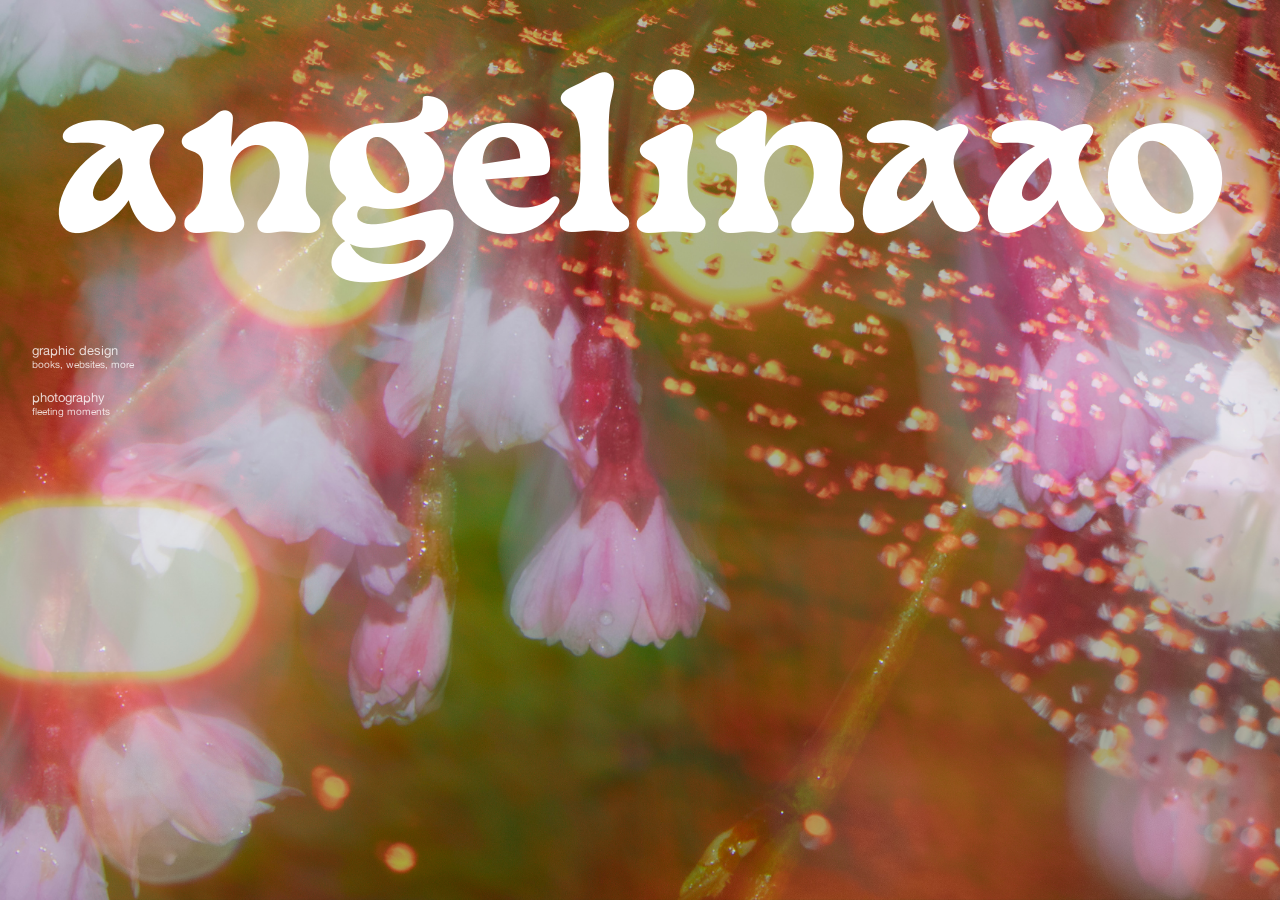
<file: index.html>
<!DOCTYPE html>
<html>
<head>
    <meta charset="utf-8">
    <meta http-equiv="X-UA-Compatible" content="IE=edge">
    <title>Angelina Ao Portfolio</title>
<link rel="icon" type="image/png" href="favicon.png">
<link rel="apple-touch-icon" href="favicon.png">
    <meta name="description" content="">
    <meta name="viewport" content="width=device-width, initial-scale=1, shrink-to-fit=no, viewport-fit=cover">
    <link rel="stylesheet" href="hpage/hpage.css">
</head>
<body>
    <div class="landingone">
        <!-- Default landing image -->
        <img src="hpage/image%201.jpg" data-top-color="rgb(119, 90, 38)" alt="landing image" class="landing-default">
        
        <!-- Photography carousel images (hidden by default) -->
        <img src="hpage/carousel/after_4_port.jpg" data-top-color="rgb(11, 32, 35)" alt="photography 1" class="carousel-image photo-carousel active" data-index="0">
        <img src="hpage/carousel/single_6.5_port.jpg" data-top-color="rgb(69, 81, 82)" alt="photography 2" class="carousel-image photo-carousel" data-index="1">
        <img src="hpage/carousel/single_2_port.jpg" data-top-color="rgb(103, 124, 120)" alt="photography 3" class="carousel-image photo-carousel" data-index="2">
        <img src="hpage/carousel/home_1.jpg" data-top-color="rgb(124, 135, 136)" alt="photography 4" class="carousel-image photo-carousel" data-index="3">
        <img src="hpage/carousel/lsf_1_port.jpg" data-top-color="rgb(233, 183, 162)" alt="photography 5" class="carousel-image photo-carousel" data-index="4">
        <img src="hpage/carousel/photo_1_port.jpg" data-top-color="rgb(223, 224, 214)" alt="photography 6" class="carousel-image photo-carousel" data-index="5">
        <img src="hpage/carousel/photo_11_port.jpg" data-top-color="rgb(155, 154, 146)" alt="photography 7" class="carousel-image photo-carousel" data-index="6">
        <img src="hpage/carousel/home_2.jpg" data-top-color="rgb(205, 224, 233)" alt="photography 8" class="carousel-image photo-carousel" data-index="7">

        <!-- Graphic design carousel images (hidden by default) -->
        <img src="hpage/carousel/gd_1.jpg" data-top-color="rgb(141, 131, 126)" alt="graphic design 1" class="carousel-image gd-carousel active" data-index="0">
        <img src="hpage/carousel/gd_2.jpg" data-top-color="rgb(57, 94, 51)" alt="graphic design 2" class="carousel-image gd-carousel" data-index="1">
        <img src="hpage/carousel/gd_3.jpg" data-top-color="rgb(128, 128, 130)" alt="graphic design 3" class="carousel-image gd-carousel" data-index="2">
        <img src="hpage/carousel/corps_1_port.jpg" data-top-color="rgb(70, 71, 70)" alt="graphic design 4" class="carousel-image gd-carousel" data-index="3">
        <img src="hpage/carousel/gd_5.jpg" data-top-color="rgb(246, 246, 252)" alt="graphic design 5" class="carousel-image gd-carousel" data-index="4">

        <!-- Large centered title -->
        <p class="large-title">angelinaao</p>
        
        <!-- Small upper-left title (appears on hover) -->
        <p class="small-title">aa</p>
    </div>

    <div class="landingcontainer">
        <div class="graphicdesign" id="graphicdesign-trigger">
            <h3>graphic design</h3>
            <p>books, websites, more</p>
        </div>
        <div class="photography" id="photography-trigger">
            <h3>photography</h3>
            <p>fleeting moments</p>
        </div>
    </div>

    <script src="hpage/hpage.js"></script>
</body>
</html>
</file>
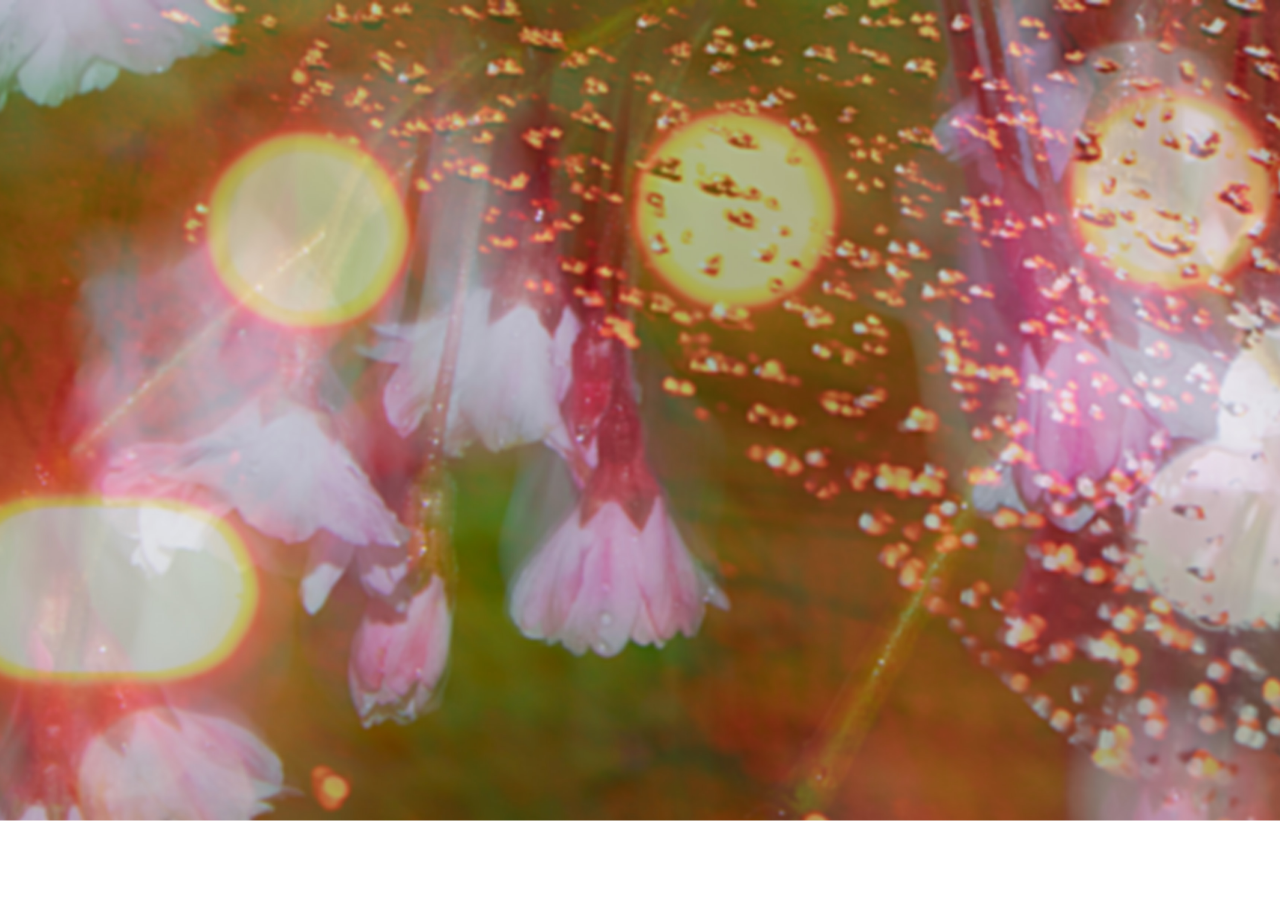
<file: hpage/hpage.html>
<!DOCTYPE html>
<html>
<head>
<meta charset="utf-8">
<title>Angelina Ao Portfolio</title>
<!-- The home page moved to the site's main index.html; forward old links there -->
<meta http-equiv="refresh" content="0; url=../index.html">
<link rel="canonical" href="../index.html">
</head>
<body style="background: white;"></body>
</html>
</file>
<file: hpage/hpage.css>
* {
    margin: 0px;
    box-sizing: border-box;
}

.landingone {
    position: relative;
}

.landingone img {
    max-width: 100%;
    height: 100vh;
    width: 100%;
    object-fit: cover;
    display: block;
    position: absolute;
    top: 0;
    left: 0;
}

/* Default landing image - always visible unless hovering */
.landingone img.landing-default {
    opacity: 1;
    z-index: 1;
}

/* Carousel images - hidden by default */
.landingone img.carousel-image {
    opacity: 0;
    z-index: 0;
}

.landingone img.carousel-image.active {
    opacity: 1;
}

.landingone img.gd-4 {
    object-position: center 75%;
}

@font-face {
    font-family: "Basteleur Bold";
    src: url("../fonts/webfonts/Basteleur-Bold.woff2") format("woff2"),
         url("../fonts/webfonts/Basteleur-Bold.woff") format("woff");
    font-weight: bold;
    font-style: normal;
}

/* Alte Haas Grotesk, shared with the graphic design page */
@font-face {
    font-family: "Alte Haas Grotesk";
    src: url("../graphicdesign/fonts/AlteHaasGroteskRegular.ttf") format("truetype");
    font-weight: 400;
}

@font-face {
    font-family: "Alte Haas Grotesk";
    src: url("../graphicdesign/fonts/AlteHaasGroteskBold.ttf") format("truetype");
    font-weight: 700;
}

/* Large centered angelinaao */
.landingone p.large-title {
    position: fixed;
    font-family: "Basteleur Bold", serif;
    font-size: 15vw;
    top: 7vh;
    color: white;
    padding-left: 4vw;
    letter-spacing: -0.03em;
    z-index: 10;
}

/* Small upper-left angelinaao (hidden by default) */
.landingone p.small-title {
    position: fixed;
    font-family: "Basteleur Bold", serif;
    font-size: 2vw;
    top: 2.5vh;
    left: 2.5vw;
    color: white;
    letter-spacing: -0.03em;
    z-index: 10;
    opacity: 0;
    cursor: pointer; /* Make it clear it's clickable */
}

/* Show small title on hover */
.landingone p.small-title.visible {
    opacity: 1;
}

/* Add hover effect to small title */
.landingone p.small-title.visible:hover {
    opacity: 0.7;
}

.photography h3 {
    font-family: "Alte Haas Grotesk", sans-serif;
    font-weight: 500;
    font-size: 1vw;
    opacity: 0.8;
    cursor: pointer;
}

.photography:hover h3 {
    font-weight: 700;
    opacity: 1;
}

.photography p {
    font-family: "Alte Haas Grotesk", sans-serif;
    font-weight: 400;
    font-size: 0.8vw;
    opacity: 0.8;
}

.graphicdesign h3 {
    font-family: "Alte Haas Grotesk", sans-serif;
    font-weight: 500;
    font-size: 1vw;
    opacity: 0.8;
    cursor: pointer;
}

.graphicdesign:hover h3 {
    font-weight: 700;
    opacity: 1;
}

.graphicdesign.active h3 {
    font-weight: 700;
    opacity: 1;
}

.graphicdesign p {
    font-family: "Alte Haas Grotesk", sans-serif;
    font-weight: 400;
    font-size: 0.8vw;
    opacity: 0.8;
}

.landingcontainer {
    top: 38vh;
    position: fixed;
    color: white;
    margin-left: 2.5vw;
    z-index: 10;
}

.graphicdesign {
    padding-bottom: 2vh;
    cursor: pointer;
}

.photography {
    cursor: pointer;
}
.photography.active h3 {
    font-weight: 700;
    opacity: 1;
}
/* ---------- Phones: full-bleed landing screen ---------- */
@media (max-width: 768px) {
    /* Safari shows a flat colour strip above a page that is scrolled all the
       way to the top. So the photo is made --lift taller at the top and the
       page starts scrolled down by --lift (hpage.js), which puts the top of
       the photo under the clock and address bar. Text is pushed down by the
       same amount, so it stays exactly where it was on screen. */
    :root {
        --lift: 150px;
    }

    html {
        overscroll-behavior: none;
        /* fallback tint for that strip, matched to each photo by hpage.js */
        background-color: black;
    }

    body {
        overscroll-behavior: none;
    }

    /* a normal block (not pinned: Safari won't draw pinned things under its
       bars) as tall as the whole screen plus the lift, so it runs under both
       toolbars (100lvh = screen height with Safari's bars hidden) */
    .landingone {
        position: relative;
        height: calc(100vh + var(--lift));
        height: calc(100lvh + var(--lift));
        overflow: hidden;
    }

    .landingone img {
        height: 100%;
    }

    .landingone p.large-title,
    .landingone p.small-title,
    .landingcontainer {
        position: absolute;
    }

    .landingone p.large-title {
        top: calc(2vh + var(--lift));
    }

    /* same size and spot as the "aa" on the graphic design / photography pages */
    .landingone p.small-title {
        font-size: 24px;
        top: calc(4px + var(--lift));
        left: 16px;
    }

    .landingcontainer {
        margin-left: 16px;
        top: calc(20vh + var(--lift));
    }

    .graphicdesign h3,
    .photography h3 {
        font-size: 15px;
    }

    .graphicdesign p,
    .photography p {
        font-size: 10px;
    }

    .graphicdesign {
        padding-bottom: 16px;
    }
}
</file>
